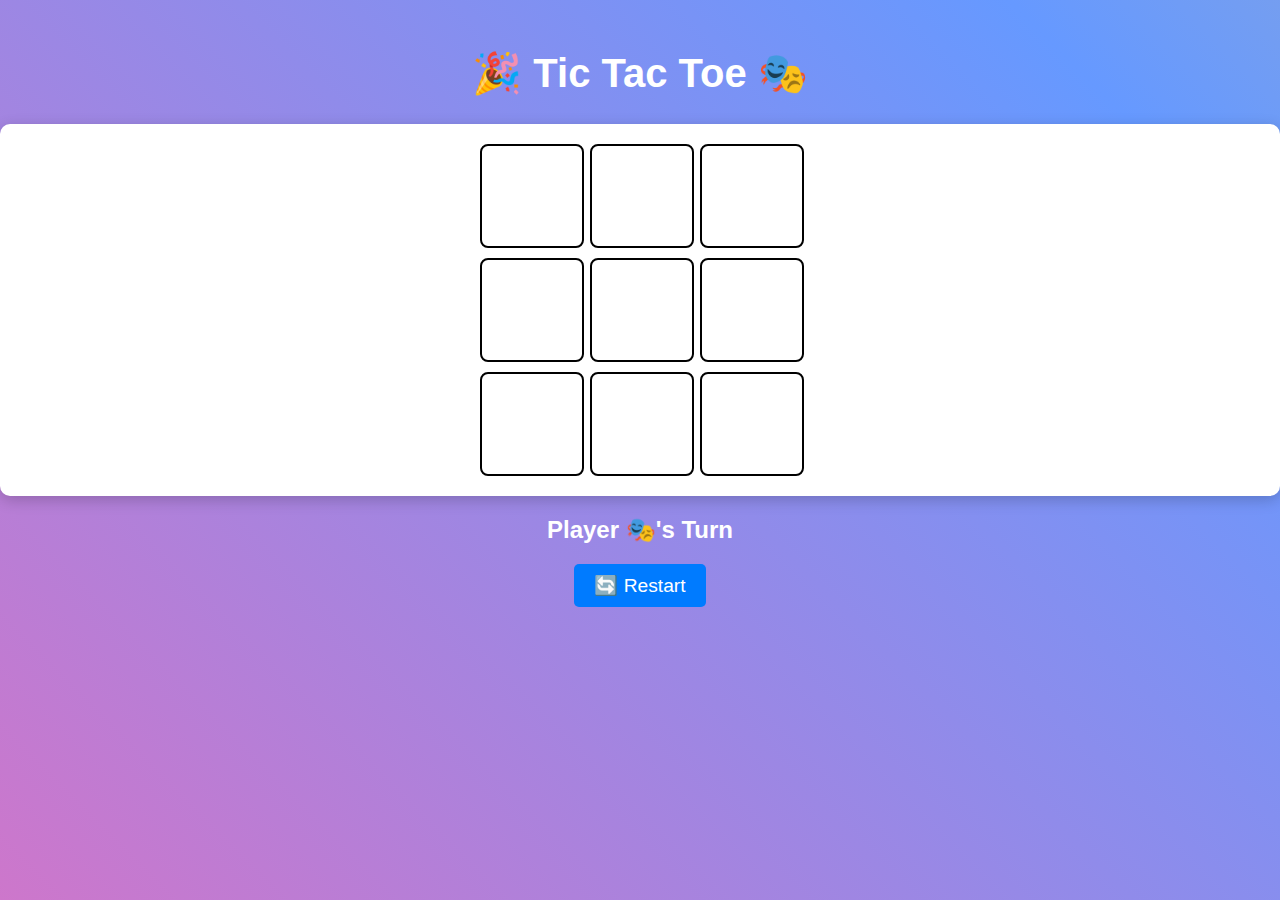
<file: ttt.html>
<!DOCTYPE html>
<html lang="en">
<head>
    <meta charset="UTF-8">
    <meta name="viewport" content="width=device-width, initial-scale=1.0">
    <title>Tic Tac Toe - Emoji Edition</title>
    <link rel="stylesheet" href= "ttt.css">
</head>
<body>
    <div class="background-animation"></div>

    <div class="container">
        <h1>🎉 Tic Tac Toe 🎭</h1>
        <div class="game-board">
            <div class="cell" onclick="makeMove(0)"></div>
            <div class="cell" onclick="makeMove(1)"></div>
            <div class="cell" onclick="makeMove(2)"></div>
            <div class="cell" onclick="makeMove(3)"></div>
            <div class="cell" onclick="makeMove(4)"></div>
            <div class="cell" onclick="makeMove(5)"></div>
            <div class="cell" onclick="makeMove(6)"></div>
            <div class="cell" onclick="makeMove(7)"></div>
            <div class="cell" onclick="makeMove(8)"></div>
        </div>
        <h2 id="status">Player 🎭's Turn</h2>
        <button onclick="resetGame()">🔄 Restart</button>
    </div>

    <script src="ttt.js"></script>
</body>
</html>
</file>
<file: ttt.css>
body {
    font-family: Arial, sans-serif;
    text-align: center;
    background: linear-gradient(45deg, #ff66b2, #6699ff, #ffcc66);
    background-size: 300% 300%;
    animation: backgroundMove 10s infinite alternate;
    margin: 0;
    padding: 0;
}

@keyframes backgroundMove {
    0% { background-position: left; }
    100% { background-position: right; }
}

.container {
    margin-top: 50px;
}

h1 {
    color: white;
    font-size: 2.5em;
}

.game-board {
    display: grid;
    grid-template-columns: repeat(3, 100px);
    gap: 10px;
    justify-content: center;
    margin: 20px auto;
    padding: 20px;
    background: white;
    border-radius: 10px;
    box-shadow: 0px 4px 15px rgba(0, 0, 0, 0.2);
}

.cell {
    width: 100px;
    height: 100px;
    display: flex;
    align-items: center;
    justify-content: center;
    font-size: 2.5em;
    background: #fff;
    border: 2px solid #000;
    border-radius: 8px;
    cursor: pointer;
    transition: transform 0.2s ease-in-out, background 0.3s ease-in-out;
}

.cell:hover {
    background: #ffcc66;
    transform: scale(1.1);
}

h2 {
    font-size: 1.5em;
    color: #fff;
}

button {
    padding: 10px 20px;
    font-size: 1.2em;
    background: #007bff;
    color: white;
    border: none;
    border-radius: 5px;
    cursor: pointer;
    transition: background 0.3s ease-in-out, transform 0.2s ease-in-out;
}

button:hover {
    background: #ff6b6b;
    transform: scale(1.1);
}
</file>
